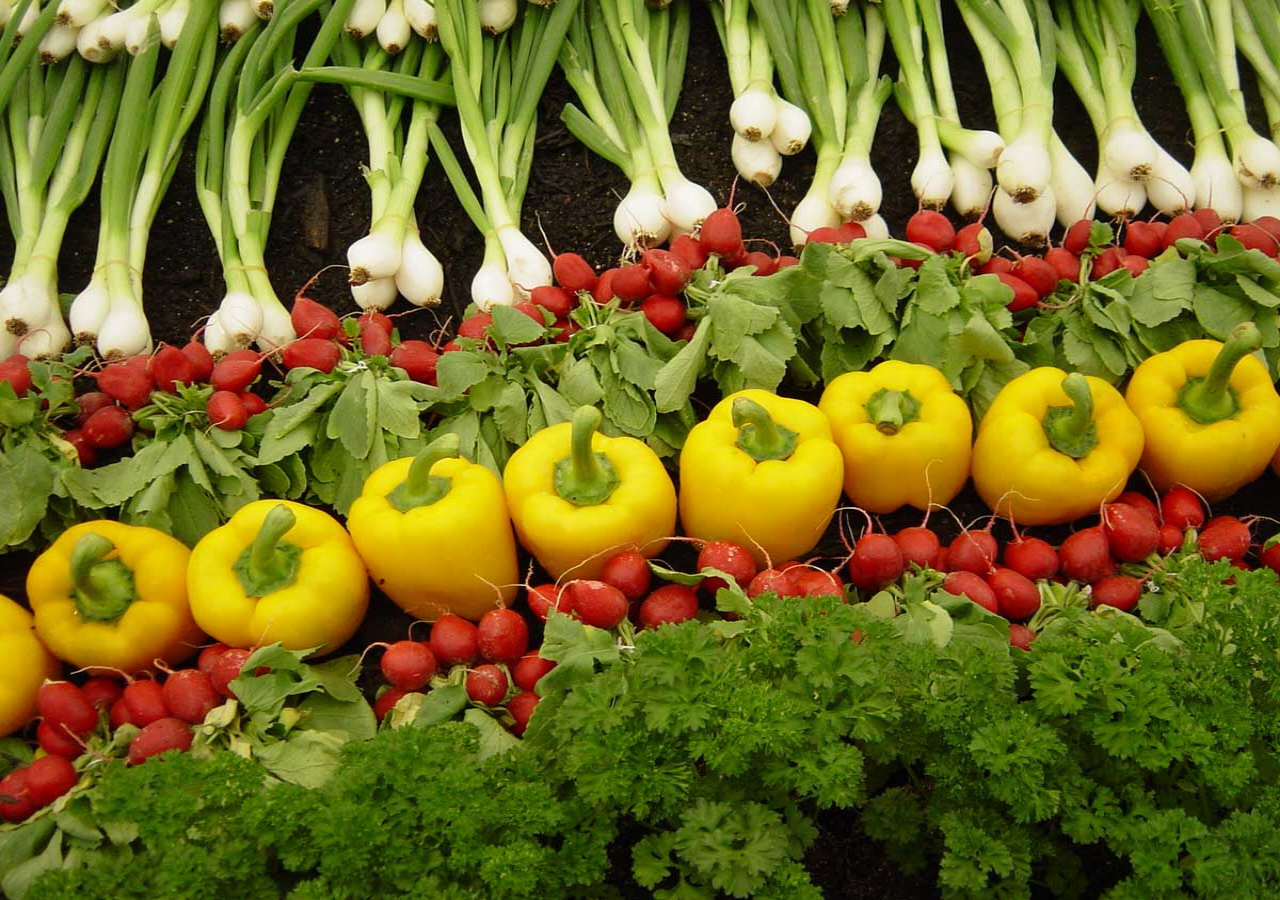
<file: eggs/bacon/index.htm>
<!DOCTYPE HTML PUBLIC "-//W3C//DTD HTML 4.01 Transitional//EN" "http://www.w3.org/TR/html4/loose.dtd">
<html>
	<head>
		<title></title>
        <style type="text/css">
			html, body {
				margin:0;
				padding:0;
			}
			canvas {
				z-index:1;
			}
			#seealso {
				position:absolute;
				padding:5px;
				background:#000;
				color:#fff;
				bottom:0px;
				left:0px;
				z-index:2;
				font-size:12px;
				font-family:Verdana, Geneva, sans-serif;
			}
			#seealso a {
				color:#fff;
			}
		</style>
	</head>
	<body>
	<script type="text/javascript">
			
			var images = [];
			var width = [];
			var height = [];
			var folder = '';
			var total = 1;

			var canvas = document.createElement( 'canvas' );
			canvas.width = window.innerWidth;
			canvas.height = window.innerHeight;
			canvas.style.display = 'block';
			document.body.appendChild( canvas );

			var context = canvas.getContext( '2d' );
			
			var bg = document.createElement( 'img' );
			bg.addEventListener('load', function() {
				context.drawImage(bg , 0, 0, canvas.width, canvas.height);
			}, false );
			bg.src = 'bg.jpg';
  			
			
			
			var loaded = 0;
			
			
			for(var i = 0; i < total; i++) {
				images[i] = document.createElement( 'img' );
				images[i].addEventListener('load', function() {
					width[this.rel] = Math.floor( this.width / 2 );
					height[this.rel] = Math.floor( this.height / 2 );
					
					if(loaded == (total-1)) {
					
						document.addEventListener( 'mousemove', onMouseEvent, false );
						document.addEventListener( 'touchstart', onTouchEvent, false );
						document.addEventListener( 'touchmove', onTouchEvent, false );
						loaded = true;
					} else {
						loaded++;
					}
	
				}, false );
				images[i].rel = i;
				images[i].src = folder+(i+1)+".png";
			}
			
			var currentIndex = 0;
			function onMouseEvent( event ) {
				context.drawImage( images[currentIndex], event.clientX - width[currentIndex], event.clientY - height[currentIndex] );
				
				if(currentIndex == (total-1)) currentIndex = 0;
				else currentIndex++;

			}
			
			function onTouchEvent( event ) {

				event.preventDefault();

				for ( var i = 0; i < event.touches.length; i++ ) {
					
					context.drawImage( images[currentIndex], event.touches[i].pageX - width[currentIndex], event.touches[i].pageY - height[currentIndex] );
				
					if(currentIndex == (total-1)) currentIndex = 0;
					else currentIndex++;

				}

			}

		</script>

	</body>
</html>
</file>
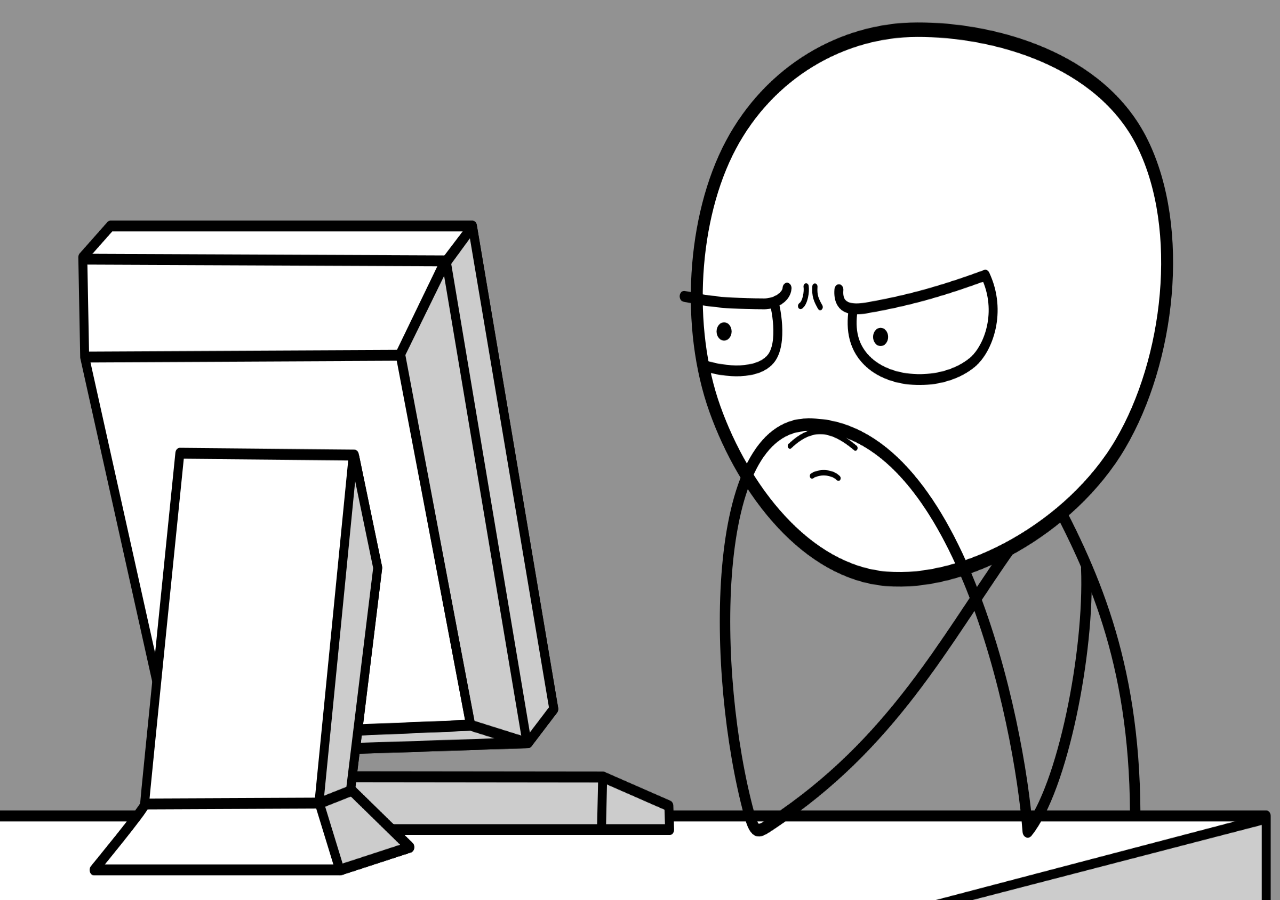
<file: eggs/zwiebel/index.htm>
<!DOCTYPE HTML PUBLIC "-//W3C//DTD HTML 4.01 Transitional//EN" "http://www.w3.org/TR/html4/loose.dtd">
<html>
	<head>
		<title></title>
        <style type="text/css">
			html, body {
				margin:0;
				padding:0;
			}
			canvas {
				z-index:1;
			}
			#seealso {
				position:absolute;
				padding:5px;
				background:#000;
				color:#fff;
				bottom:0px;
				left:0px;
				z-index:2;
				font-size:12px;
				font-family:Verdana, Geneva, sans-serif;
			}
			#seealso a {
				color:#fff;
			}
		</style>
	</head>
	<body>
	<script type="text/javascript">
			
			var images = [];
			var width = [];
			var height = [];
			var folder = '';
			var total = 1;

			var canvas = document.createElement( 'canvas' );
			canvas.width = window.innerWidth;
			canvas.height = window.innerHeight;
			canvas.style.display = 'block';
			document.body.appendChild( canvas );

			var context = canvas.getContext( '2d' );
			
			var bg = document.createElement( 'img' );
			bg.addEventListener('load', function() {
				context.drawImage(bg , 0, 0, canvas.width, canvas.height);
			}, false );
			bg.src = 'bg.png';
  			
			
			
			var loaded = 0;
			
			
			for(var i = 0; i < total; i++) {
				images[i] = document.createElement( 'img' );
				images[i].addEventListener('load', function() {
					width[this.rel] = Math.floor( this.width / 2 );
					height[this.rel] = Math.floor( this.height / 2 );
					
					if(loaded == (total-1)) {
					
						document.addEventListener( 'mousemove', onMouseEvent, false );
						document.addEventListener( 'touchstart', onTouchEvent, false );
						document.addEventListener( 'touchmove', onTouchEvent, false );
						loaded = true;
					} else {
						loaded++;
					}
	
				}, false );
				images[i].rel = i;
				images[i].src = folder+(i+1)+".png";
			}
			
			var currentIndex = 0;
			function onMouseEvent( event ) {
				context.drawImage( images[currentIndex], event.clientX - width[currentIndex], event.clientY - height[currentIndex] );
				
				if(currentIndex == (total-1)) currentIndex = 0;
				else currentIndex++;

			}
			
			function onTouchEvent( event ) {

				event.preventDefault();

				for ( var i = 0; i < event.touches.length; i++ ) {
					
					context.drawImage( images[currentIndex], event.touches[i].pageX - width[currentIndex], event.touches[i].pageY - height[currentIndex] );
				
					if(currentIndex == (total-1)) currentIndex = 0;
					else currentIndex++;

				}

			}

		</script>

	</body>
</html>
</file>
